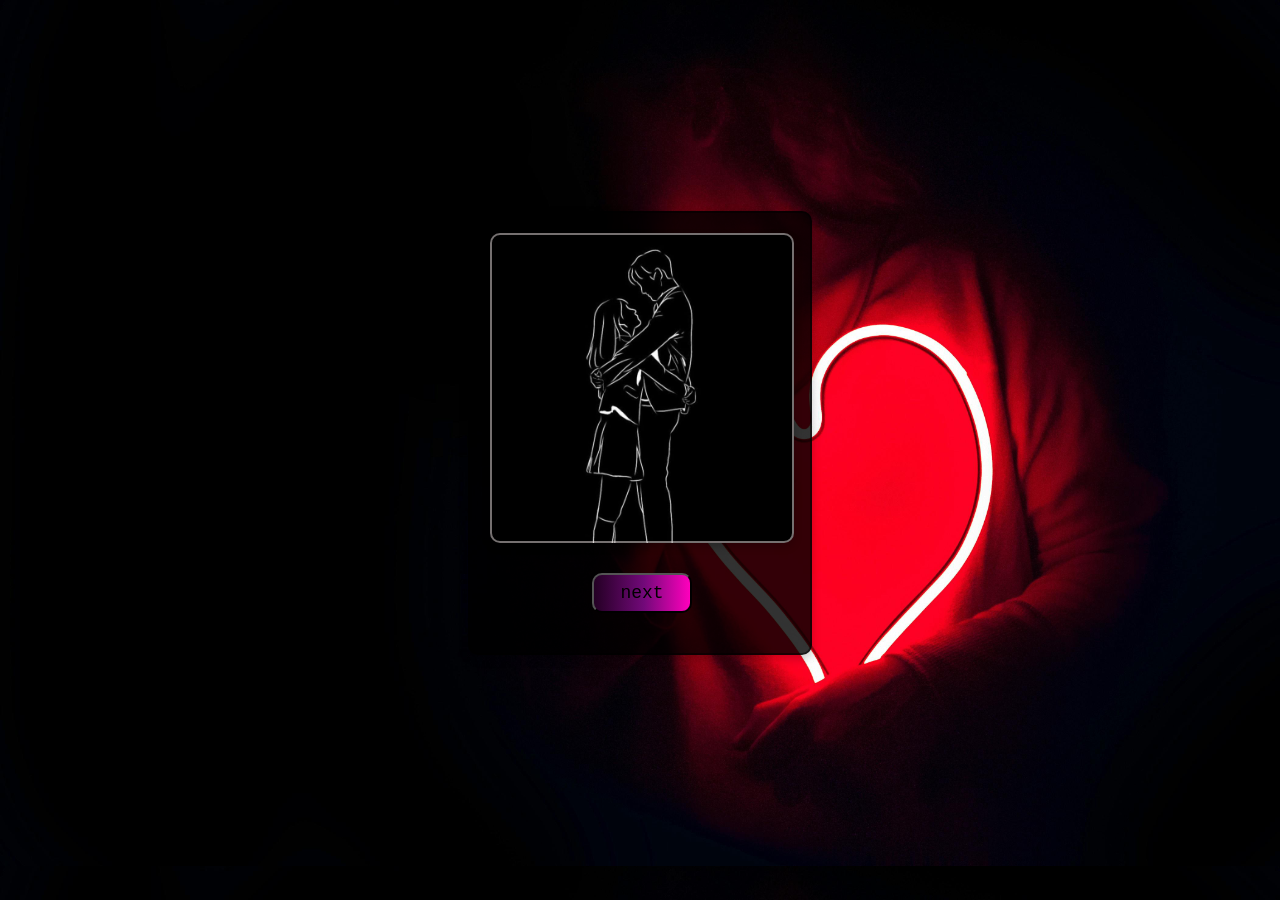
<file: index.html>
<!DOCTYPE html>
<html lang="en">
<head>
    <meta charset="UTF-8">
    <meta name="viewport" content="width=device-width, initial-scale=1.0">
    <title>I LOVE YOU</title>
    <link rel="icon web" href="WhatsApp_Image_2024-08-01_at_17.49.01_bac74c86-removebg-preview.png">
    <link rel="stylesheet" href="depan.css">
</head>
<body>
    <div class="container">
        <div class="box-img">           
            <button><a href="isi.html">next</a></button>
        </div>
    </div>
</body>
</html>
</file>
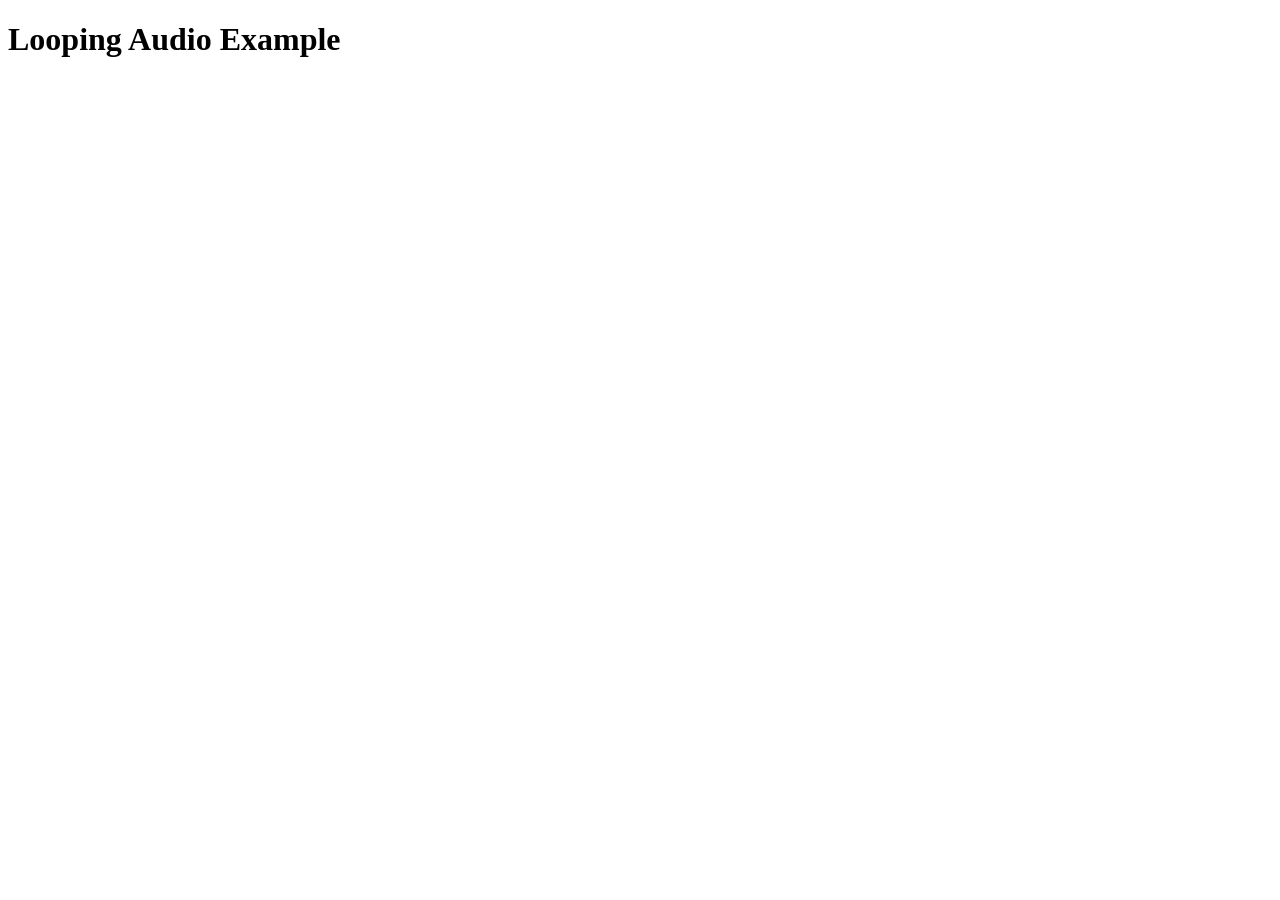
<file: audio.html>
<!DOCTYPE html>
<html lang="en">
<head>
    <meta charset="UTF-8">
    <meta name="viewport" content="width=device-width, initial-scale=1.0">
    <title>Loop Audio Example</title>
</head>
<body>

<h1>Looping Audio Example</h1>

<audio autoplay loop>
    <source src="WhatsApp Audio 2024-09-24 at 12.21.40_19a306bc.mp3" type="audio/mpeg">
    <source src="" type="audio/ogg">
    Your browser does not support the audio element.
</audio>

</body>
</html>
</file>
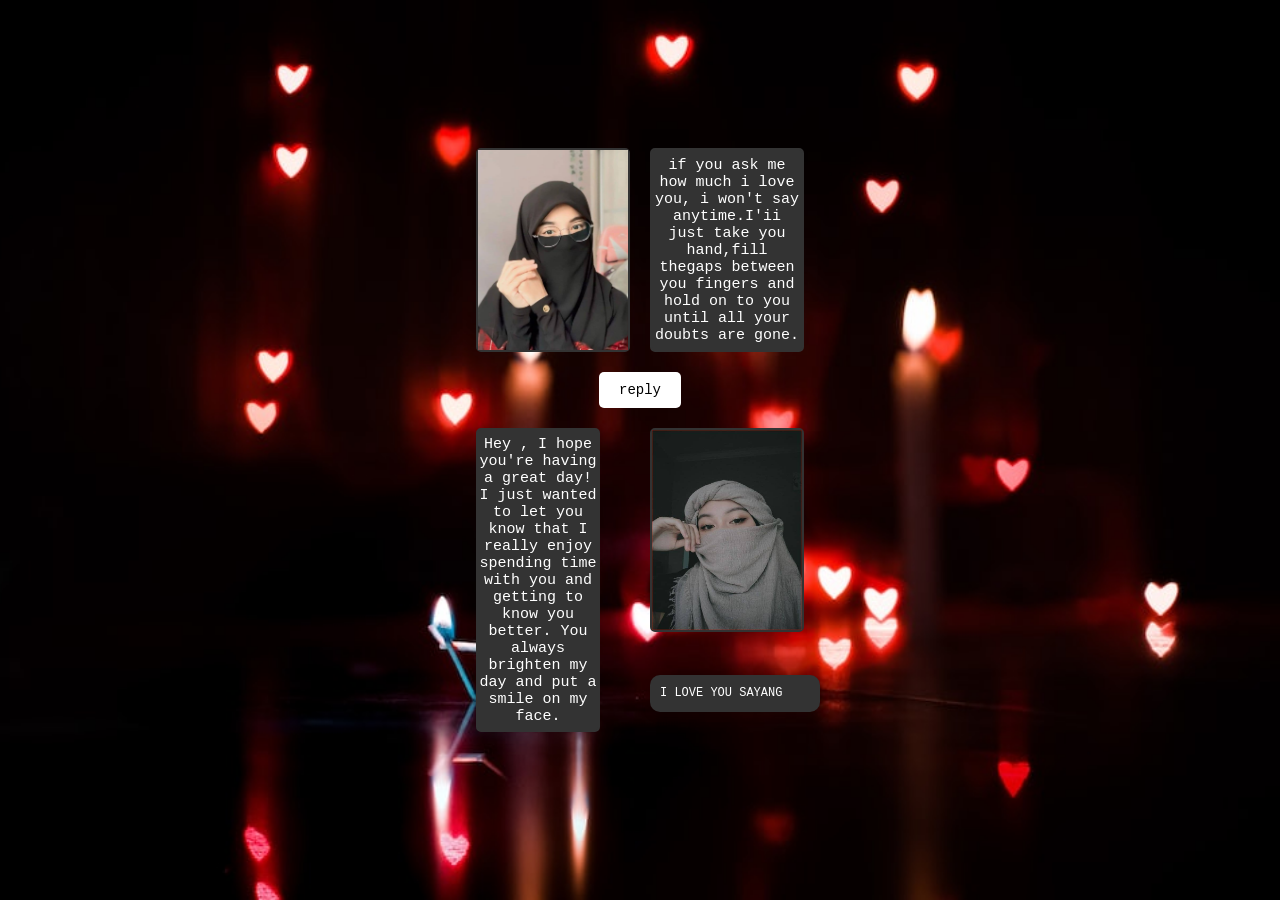
<file: isi.html>
<!DOCTYPE html>
<html lang="en">
<head>
    <meta charset="UTF-8">
    <meta name="viewport" content="width=device-width, initial-scale=1.0">
    <title>I LOVE YOU</title>
    <link rel="icon web" href="WhatsApp_Image_2024-08-01_at_17.49.01_bac74c86-removebg-preview.png">
    <link rel="stylesheet" href="isi.css">
</head>
<body>
    <audio id="MyAudio" autoplay>
        <source src="WhatsApp Audio 2024-09-24 at 12.21.40_19a306bc.mp3" type="audio/mpeg">
    </audio>
    <div class="container">
        <div class="box box-top-left">
            <img src="WhatsApp Image 2024-08-01 at 20.13.03_001d6041.jpg" alt="image 1">
        </div>
    <div class="box box-top-right">
        Hey , I hope you're having a great day! I just wanted to let you know that I really enjoy spending time with you and getting to know you better. You always brighten my day and put a smile on my face.
    </div>
    <button class="button" id="WhatsAppButton">reply</button>
    <div class="box box-bottom-left">
        if you ask me how much i love you, i won't say anytime.I'ii just take you hand,fill thegaps between you fingers and hold on to you until all your doubts are gone.
    </div>
    <div class="box box-bottom-right">
        <img src="WhatsApp Image 2024-08-01 at 20.13.02_34e53385.jpg" alt="image 2">
    </div>
    <div class="text text-bottom">
        I LOVE YOU SAYANG
    </div>
    </div>
</body>
    <script src="isi.js"></script>
</html>
</file>
<file: depan.css>
body{
    display: flex;
    justify-content: center;
    align-items: center;
    height: 90vh;
    padding: 20px;
    background-image: url("pexels-designecologist-887349.jpg");
    background-size: cover;
    background-position: center;
    font-family: 'Courier New', Courier, monospace;
    }
    
    .container{
        border: 2px solid black;
        height: 400px;
        width: 300px;
        border-radius: 5px;
        width: 300px;
        background-color: rgba(0, 0, 0, 0.8); /* White with 80% opacity */
        border: 2px solid rgba(0, 0, 0, 0.5); /* Black border with 50% opacity */
        border-radius: 10px;
        padding: 20px;
        box-shadow: 0 4px 10px rgba(0, 0, 0, 0.2)
    }
    
    .box-img{
        width: 300px;
            height: 306px;
            background-image: url("bf4184636a2b401cec4813a35d42df82.jpg"); /* Gantikan dengan laluan imej anda */
            background-size: cover; /* Mengisi keseluruhan kotak */
            background-position: center; /* Pusatkan imej */
            border: 2px solid rgba(234, 224, 224, 0.5);
            border-radius: 10px;
            box-shadow: 0 4px 8px rgba(0, 0, 0, 0.2);
            display: flex;
            align-items: center;
            justify-content: center;
            color: rgb(255, 255, 255); /* Warna teks */
    }
    button{
        position: relative;
        width: 100px;
        height: 40px;
        border-radius: 10px;
        font-family: 'Courier New', Courier, monospace;
        background: rgb(36,0,36);
        background: linear-gradient(90deg, rgba(36,0,36,1) 0%, rgba(114,9,121,1) 52%, rgba(255,0,189,1) 100%);
        top: 205px;
        font-size: 18px;
    }

    a{
        color: black;
        text-decoration: none;
    }
</file>
<file: isi.css>
body{
            display: flex;
            justify-content: center;
            align-items: center;
            height: 100vh;
            margin: 0;
            padding: 20px;
            background-image: url("7.photo-1536599514254-ee89271345b0.jpg");
            background-size: cover;
            background-position: center;
            font-family: 'Courier New', Courier, monospace;
            font-size: 15px;
            box-sizing: border-box;
        }
        
        .container {
            display: grid;
            grid-template-areas: 
                    "top-left top-right"
                    "button button"
                    "bottom-left bottom-right"
                    ". bottom-text";
                    gap: 20px;
                    text-align: center;
                    position: relative;
        }
        
        
        .box{
            width: 150px;
            height: 200px;
            border: 2px solid white;
            border-radius: 5px;
            background-color: #333;
            color: white;
            display: flex;
            justify-content: center;
            align-items: center;
            border-color: #333;
        }
        
        .box img{
            width: 100%;
            height: 100%;
            object-fit: cover; 
        }
        
        .box-top-left{
            grid-area: top-left;
        }
        
        .box-top-right{
            grid-area: bottom-left;
            height: 300px;
            width: 120px;
            font-size: 15px;
            border-color: #333;
            background-color: #333;
            font-family:'Courier New', Courier, monospace;
        }
        
        .text {
            color: white;
            background-color: #333;
            padding: 20px;
            border-radius: 10px;
            box-shadow: 0 4px 8px rgba(0,0,0,0.2);
            font-size: 12px;
            line-height: 1.6;
            text-align: left;
        }
        
        .text-top-right{
            grid-area:top-right;
        }
        
        .text-bottom-left{
            grid-area: bottom-left;
        }
        
        .text-bottom{
            grid-area: bottom-text;
            position: absolute;
            width: 150px;
            left: 0;
            right: 0;
            bottom: 40px;
            margin: 0 auto;
            padding: 10px;
            font-size: 12px;
            line-height: 1.4;
            font-family: 'Courier New', Courier, monospace;
        }
        
        .button{
            grid-area: button;
            padding: 10px 20px;
            font-size: 15px;
            border: none;
            border-radius: 5px;
            cursor: pointer;
            background-color: white;
            color: black;
            margin: auto;
            font-family: 'Courier New', Courier, monospace;
            font-size: 14px;
        }
        
        .button:hover{
            background-color: aliceblue;
        }
</file>
